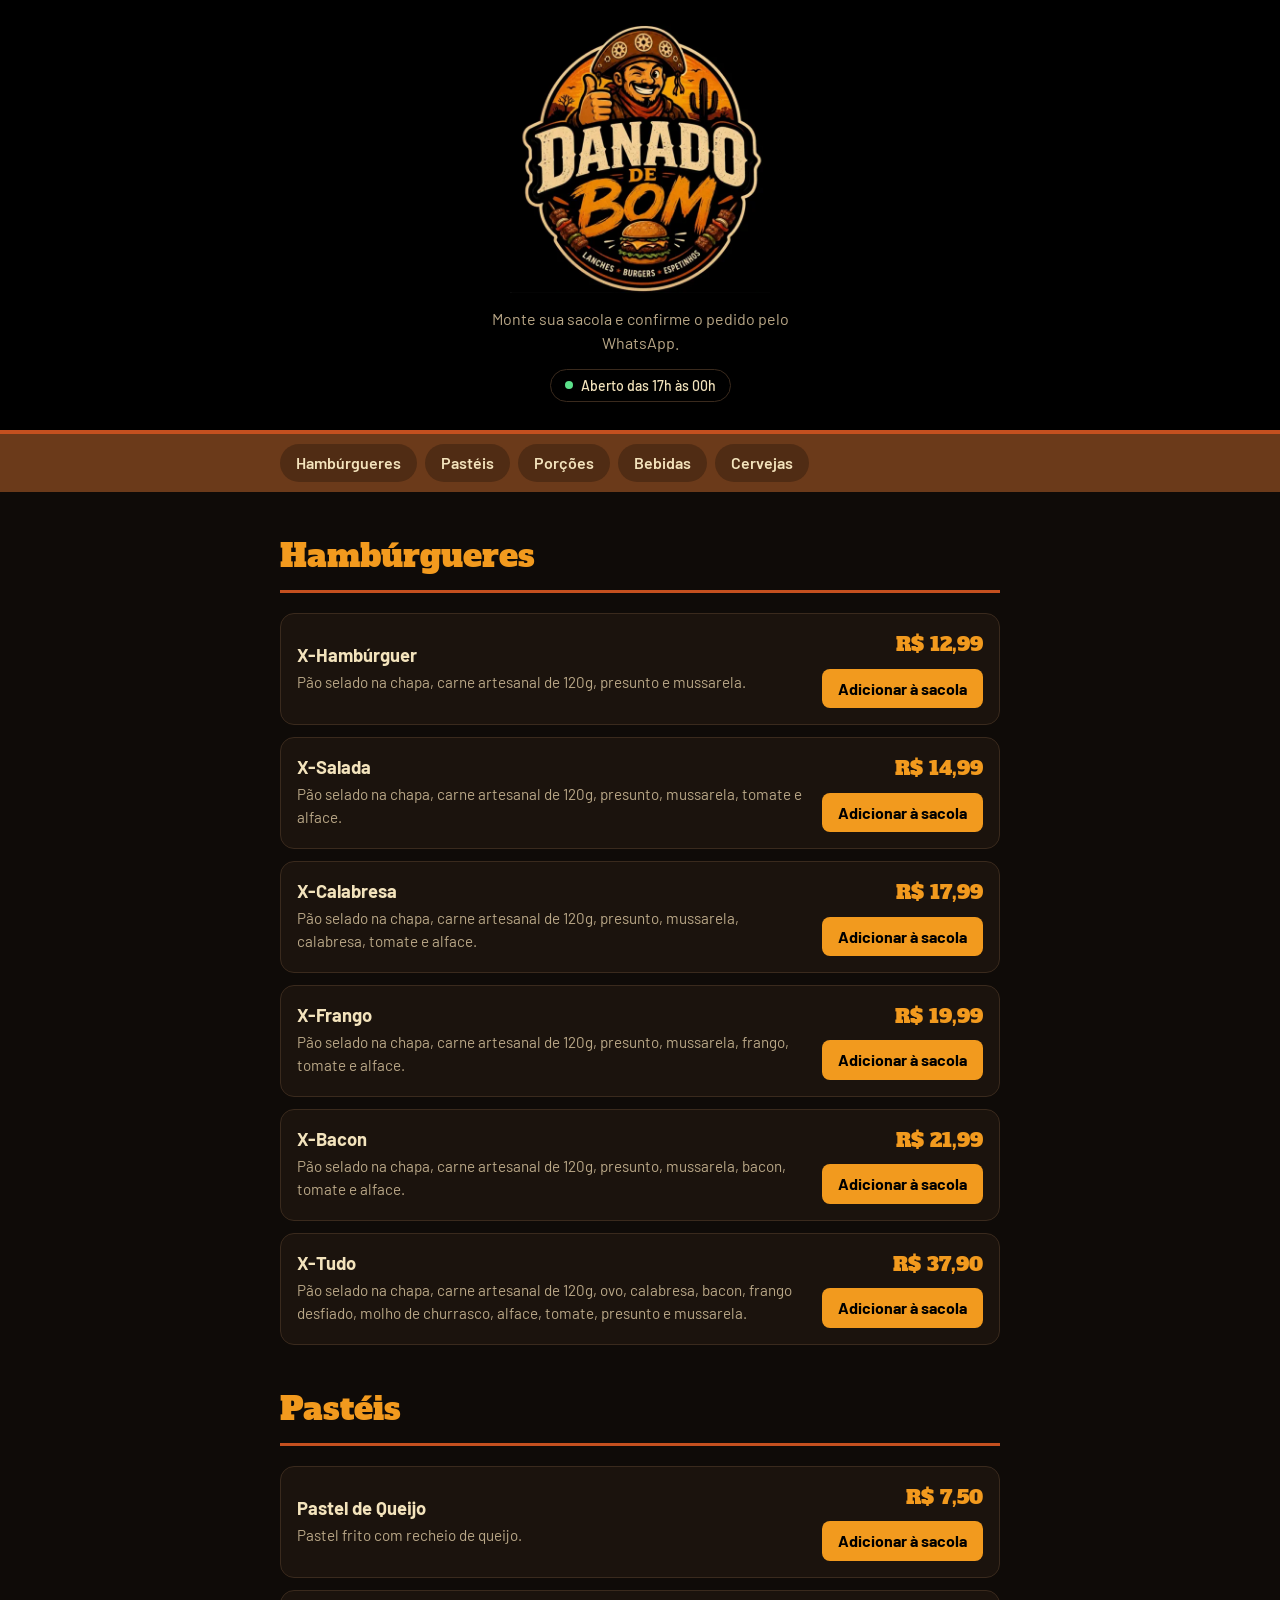
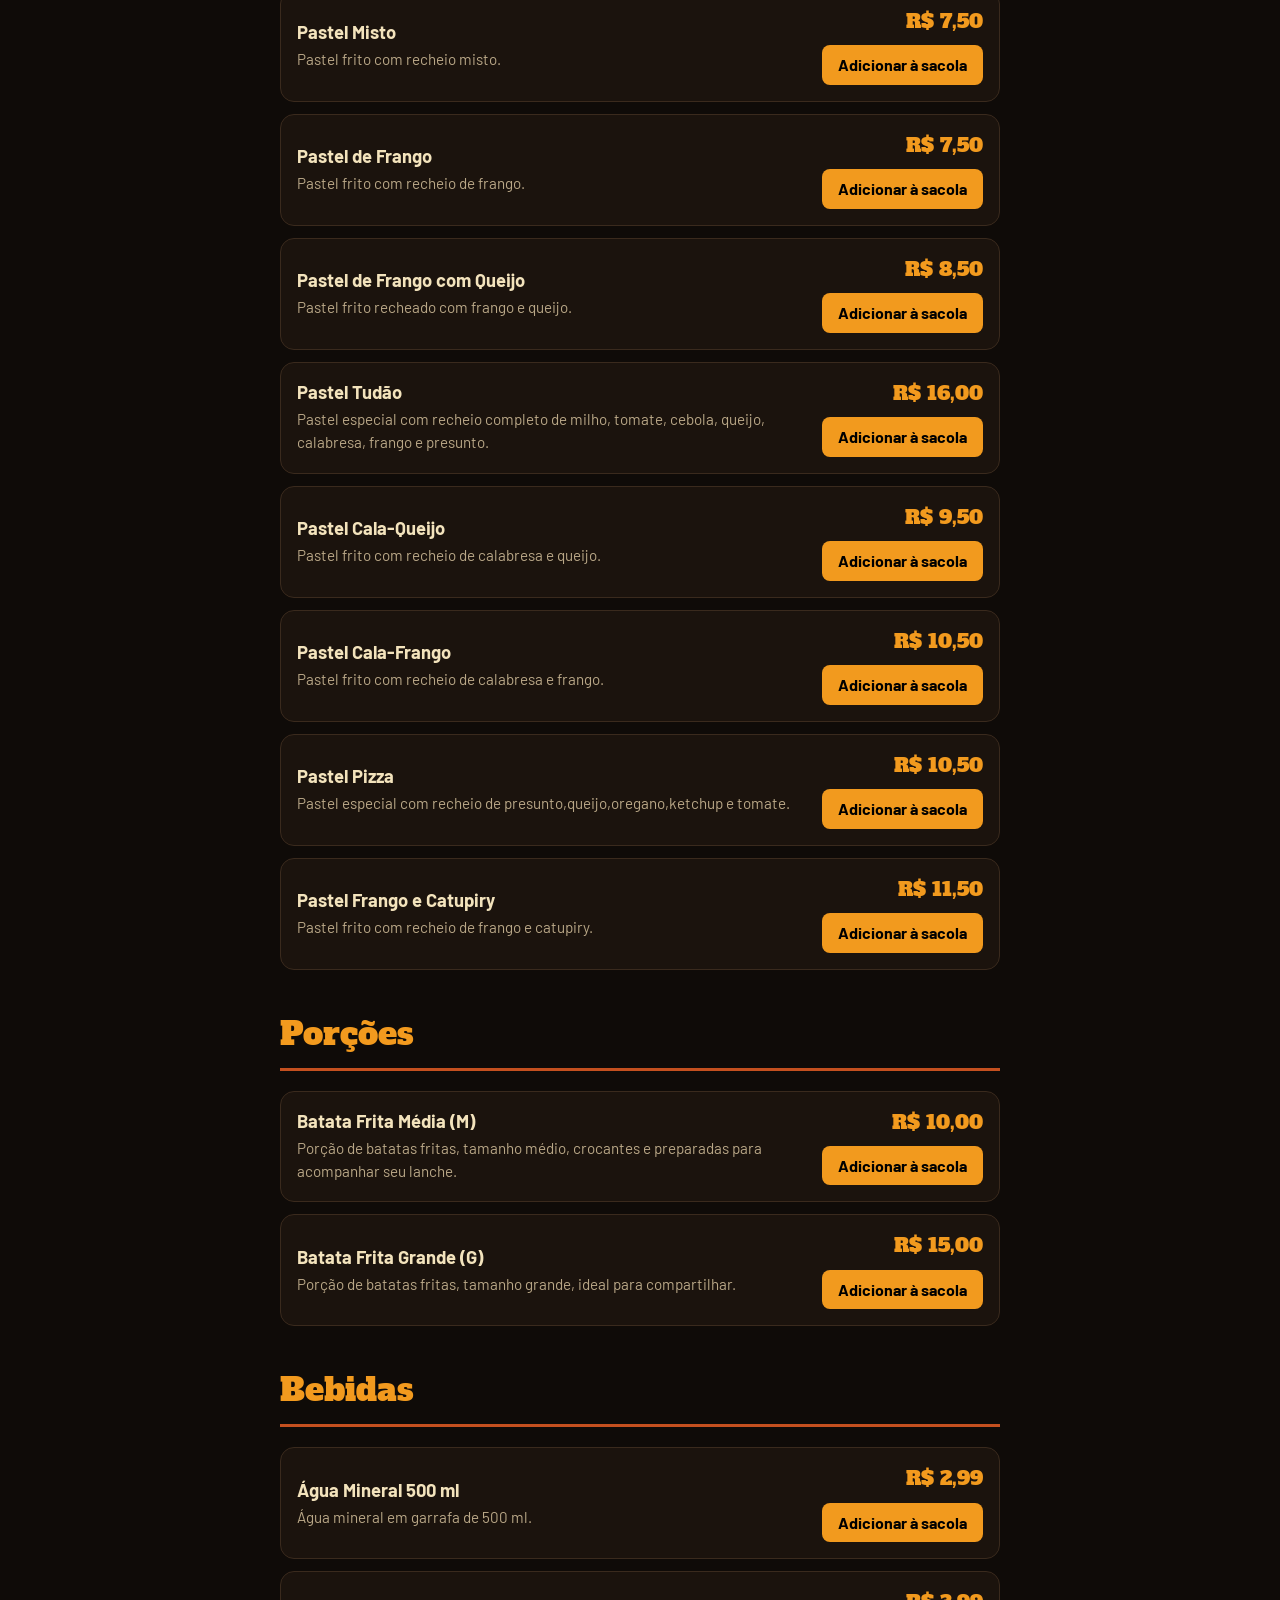
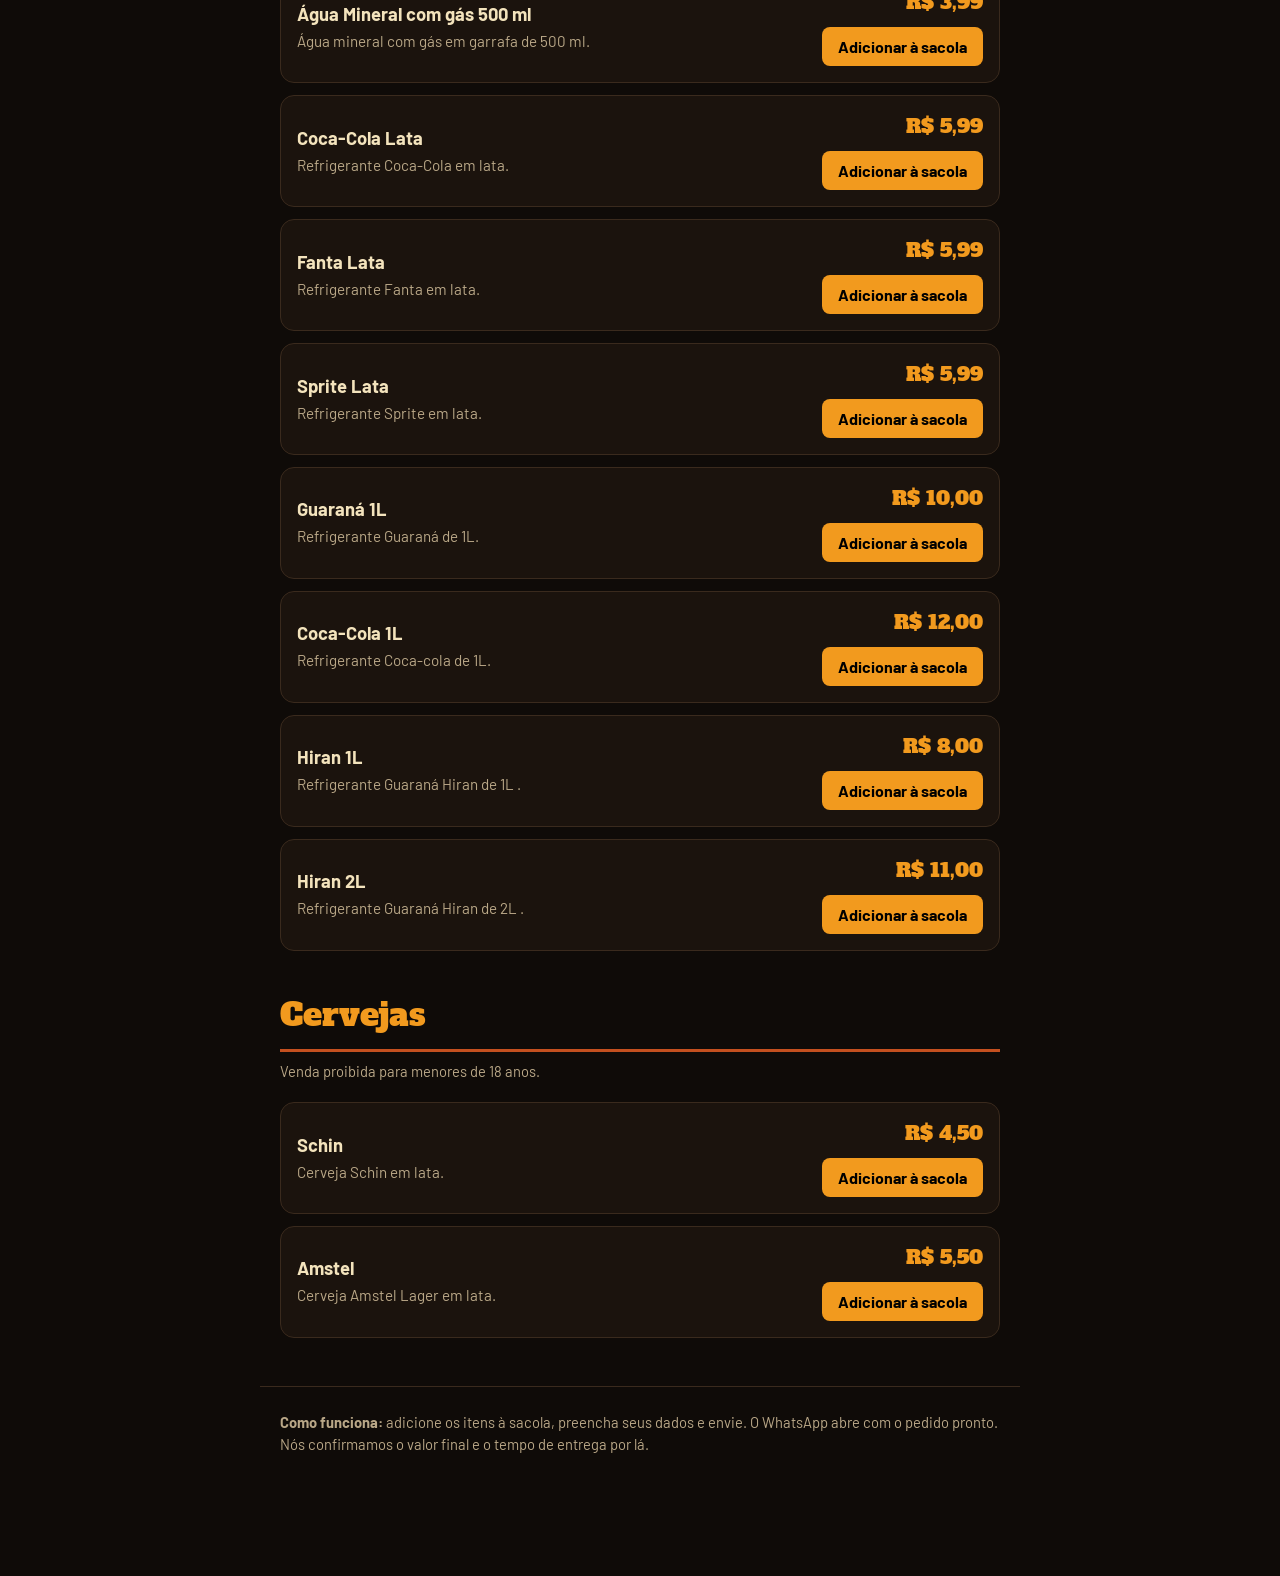
<file: index.html>
<!DOCTYPE html>
<html lang="pt-BR">
<head>
<meta charset="utf-8">
<meta name="viewport" content="width=device-width, initial-scale=1, viewport-fit=cover">
<meta name="theme-color" content="#000000">
<title>Danado de Bom | Cardápio digital</title>
<meta name="description" content="Cardápio digital do Danado de Bom: lanches, burgers e espetinhos. Monte sua sacola e peça pelo WhatsApp.">
<meta property="og:title" content="Danado de Bom | Cardápio digital">
<meta property="og:description" content="Lanches, burgers e espetinhos. Peça pelo WhatsApp.">
<meta property="og:type" content="website">
<link rel="icon" type="image/png" href="assets/img/favicon.png">
<link rel="preconnect" href="https://fonts.googleapis.com">
<link rel="preconnect" href="https://fonts.gstatic.com" crossorigin>
<link href="https://fonts.googleapis.com/css2?family=Alfa+Slab+One&family=Barlow:wght@400;500;600;700&display=swap" rel="stylesheet">
<link rel="stylesheet" href="css/tokens.css">
<link rel="stylesheet" href="css/base.css">
<link rel="stylesheet" href="css/layout.css">
<link rel="stylesheet" href="css/sacola.css">
</head>
<body>

<header class="topo">
  <img src="assets/img/logo.webp" alt="Danado de Bom: lanches, burgers e espetinhos" width="542" height="560">
  <p>Monte sua sacola e confirme o pedido pelo WhatsApp.</p>
  <span class="status">Aberto das 17h às 00h</span>
</header>

<nav class="nav" aria-label="Categorias">
  <ul id="menu-categorias"></ul>
</nav>

<!-- Preenchido por js/main.js a partir de js/cardapio.js -->
<main id="cardapio"></main>

<footer>
  <p><strong>Como funciona:</strong> adicione os itens à sacola, preencha seus dados e envie. O WhatsApp abre com o pedido pronto. Nós confirmamos o valor final e o tempo de entrega por lá.</p>
</footer>

<!-- Barra fixa -->
<div class="barra" id="barra" hidden>
  <button type="button" id="abrir">
    <span><span class="qtd" id="qtd">0</span>Ver sacola</span>
    <span id="barraTotal">R$ 0,00</span>
  </button>
</div>

<!-- Sacola -->
<dialog id="sacola" aria-labelledby="sacTitulo">
  <div class="sac-in">
    <div class="sac-topo">
      <h2 id="sacTitulo">Sua sacola</h2>
      <button class="fechar" type="button" id="fechar" aria-label="Fechar sacola">×</button>
    </div>

    <p class="vazia" id="vazia">Sua sacola está vazia. Escolha um item no cardápio.</p>

    <div id="conteudo" hidden>
      <ul class="linhas" id="linhas"></ul>
      <div class="resumo">
        <div><span>Itens</span><span id="subtotal">R$ 0,00</span></div>
        <div id="linha-taxa" hidden><span>Taxa de entrega</span><span id="taxa">R$ 0,00</span></div>
        <div class="total"><span>Total</span><strong id="total">R$ 0,00</strong></div>
      </div>
      <button class="limpar" type="button" id="limpar">Esvaziar sacola</button>

      <form id="form" autocomplete="on">
        <div class="linha2">
          <div><label for="nome">Nome</label><input type="text" id="nome" name="nome" autocomplete="given-name" required></div>
          <div><label for="sobrenome">Sobrenome</label><input type="text" id="sobrenome" name="sobrenome" autocomplete="family-name" required></div>
        </div>

        <fieldset>
          <legend>Como você quer receber?</legend>
          <div class="opcoes">
            <label><input type="radio" name="tipo" value="Retirada" checked><span>Retirada</span></label>
            <label><input type="radio" name="tipo" value="Entrega"><span>Entrega</span></label>
          </div>
        </fieldset>

        <div id="endereco" hidden>
          <div><label for="rua">Rua e número</label><input type="text" id="rua" name="rua" autocomplete="street-address"></div>
          <div><label for="bairro">Bairro</label><input type="text" id="bairro" name="bairro"></div>
          <div><label for="ref">Ponto de referência (opcional)</label><input type="text" id="ref" name="ref"></div>
        </div>

        <fieldset>
          <legend>Forma de pagamento</legend>
          <div class="opcoes tres">
            <label><input type="radio" name="pagamento" value="Pix" required><span>Pix</span></label>
            <label><input type="radio" name="pagamento" value="Cartão"><span>Cartão</span></label>
            <label><input type="radio" name="pagamento" value="Dinheiro"><span>Dinheiro</span></label>
          </div>
        </fieldset>

        <div id="bloco-troco" hidden>
          <fieldset>
            <legend>Precisa de troco?</legend>
            <div class="opcoes">
              <label><input type="radio" name="precisaTroco" value="Não" checked><span>Não</span></label>
              <label><input type="radio" name="precisaTroco" value="Sim"><span>Sim</span></label>
            </div>
          </fieldset>
          <div id="valor-troco" hidden>
            <label for="troco">Troco para quanto?</label>
            <input type="text" id="troco" name="troco" inputmode="decimal" placeholder="Ex.: 50 ou 50,00">
          </div>
        </div>

        <div><label for="obs">Observações (opcional)</label><textarea id="obs" name="obs" placeholder="Ex.: sem cebola, troco para R$ 50"></textarea></div>

        <button class="enviar" type="submit">
          <svg viewBox="0 0 24 24" aria-hidden="true"><path d="M12 2a10 10 0 0 0-8.6 15.1L2 22l5-1.3A10 10 0 1 0 12 2Zm5.800 14.300c-.2.700-1.400 1.300-2 1.400-.5.100-1.200.100-1.900-.1-.4-.1-1-.3-1.700-.6-3-1.300-4.900-4.300-5-4.500-.1-.2-1.200-1.600-1.200-3s.8-2.100 1-2.400c.3-.3.600-.3.800-.3h.6c.2 0 .4 0 .6.500.2.600.8 2 .9 2.100.1.100.1.300 0 .5l-.3.500-.4.400c-.1.100-.3.300-.1.600.2.300.7 1.200 1.500 1.900 1 .9 1.900 1.200 2.200 1.300.3.100.4.100.6-.1l.8-1c.2-.3.400-.2.600-.1l1.900.9c.3.100.5.200.5.300.1.200.1.800-.1 1.500Z"/></svg>
          Enviar pedido pelo WhatsApp
        </button>
        <p class="aviso">O valor final e o tempo de entrega são confirmados pela loja no WhatsApp.</p>
      </form>
    </div>
  </div>
</dialog>

<!-- Adicionais -->
<dialog id="personalizar" aria-labelledby="adic-nome">
  <div class="sac-in">
    <div class="sac-topo">
      <h2 id="adic-nome"></h2>
      <button class="fechar" type="button" id="adic-fechar" aria-label="Fechar">×</button>
    </div>
    <p class="adic-sub">Quer adicionar algo? (opcional)</p>
    <ul class="adic-lista" id="adic-lista"></ul>
    <div class="adic-acoes">
      <button class="adic-ok" type="button" id="adic-confirmar">Escolha um adicional</button>
      <button class="adic-sem" type="button" id="adic-sem">Sem adicionais</button>
    </div>
  </div>
</dialog>

<script src="js/config.js" defer></script>
<script src="js/util.js" defer></script>
<script src="js/cardapio.js" defer></script>
<script src="js/sacola.js" defer></script>
<script src="js/pedido.js" defer></script>
<script src="js/main.js" defer></script>
</body>
</html>
</file>
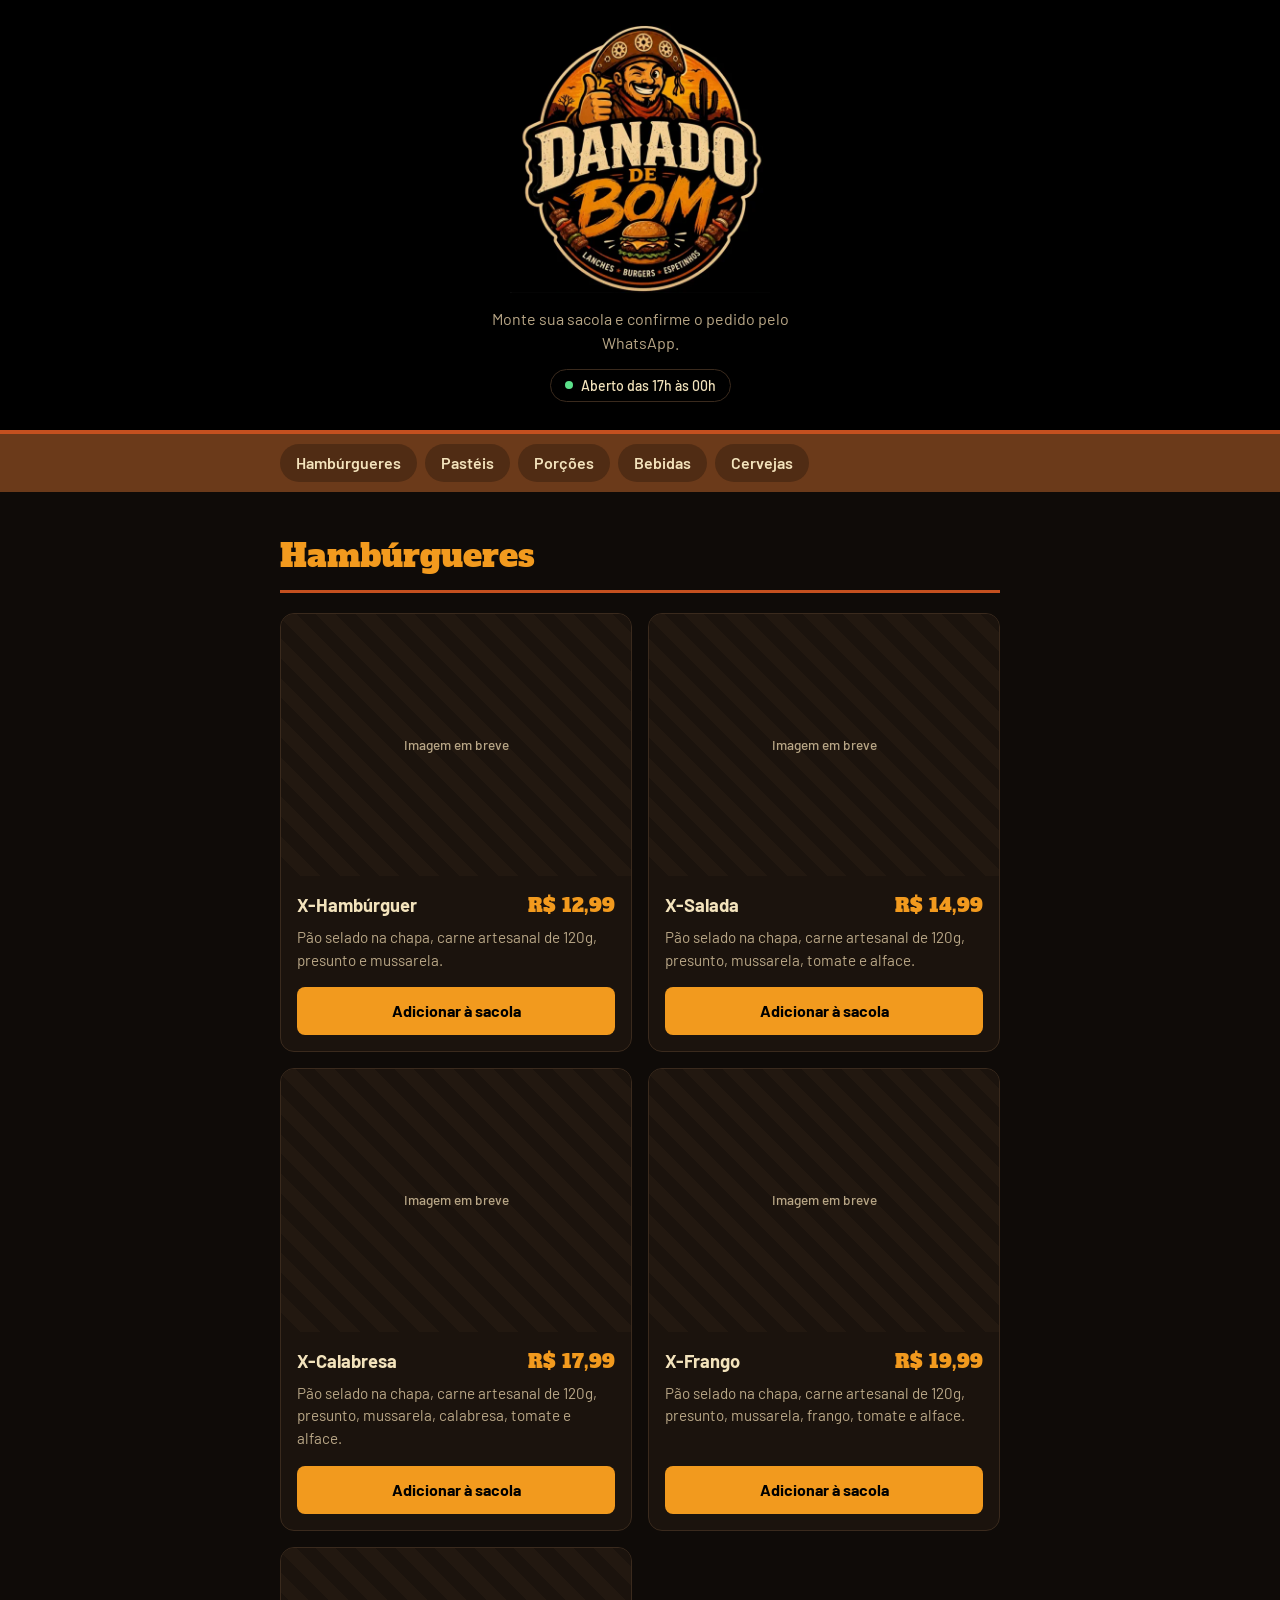
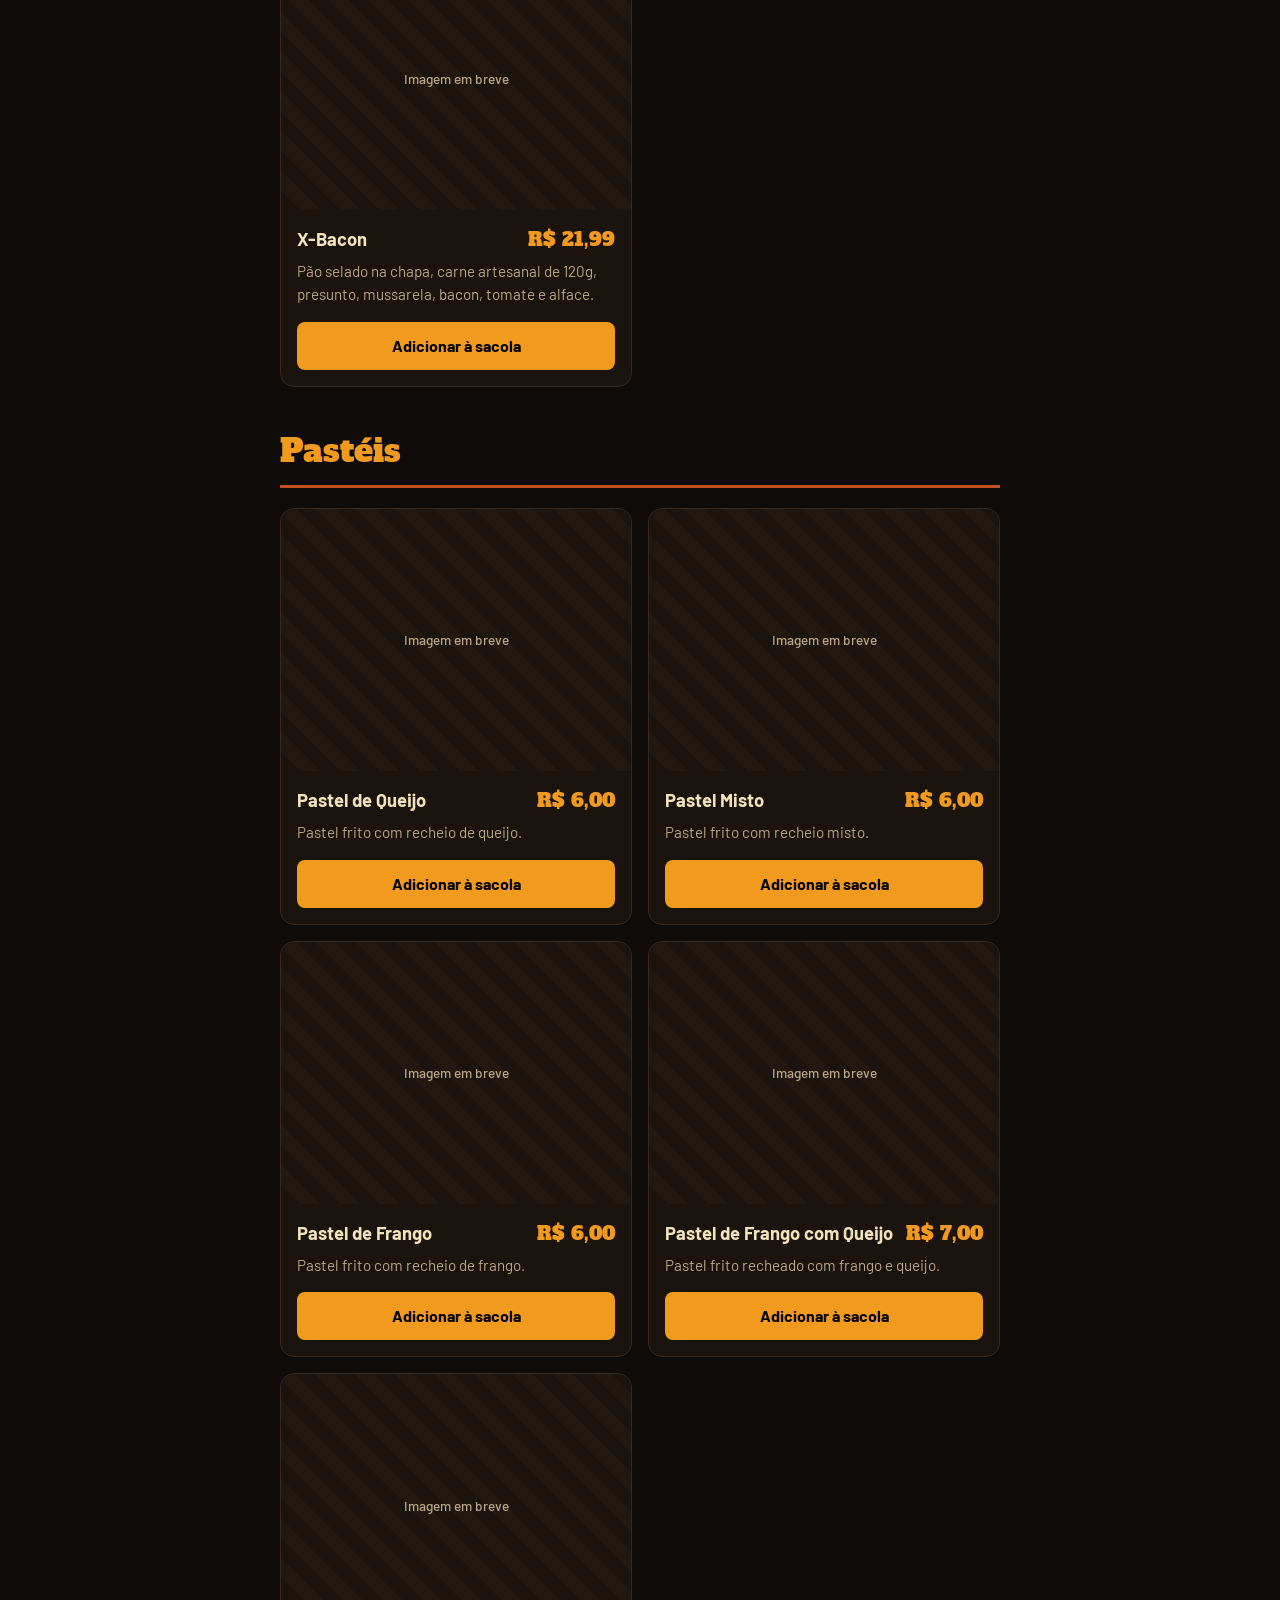
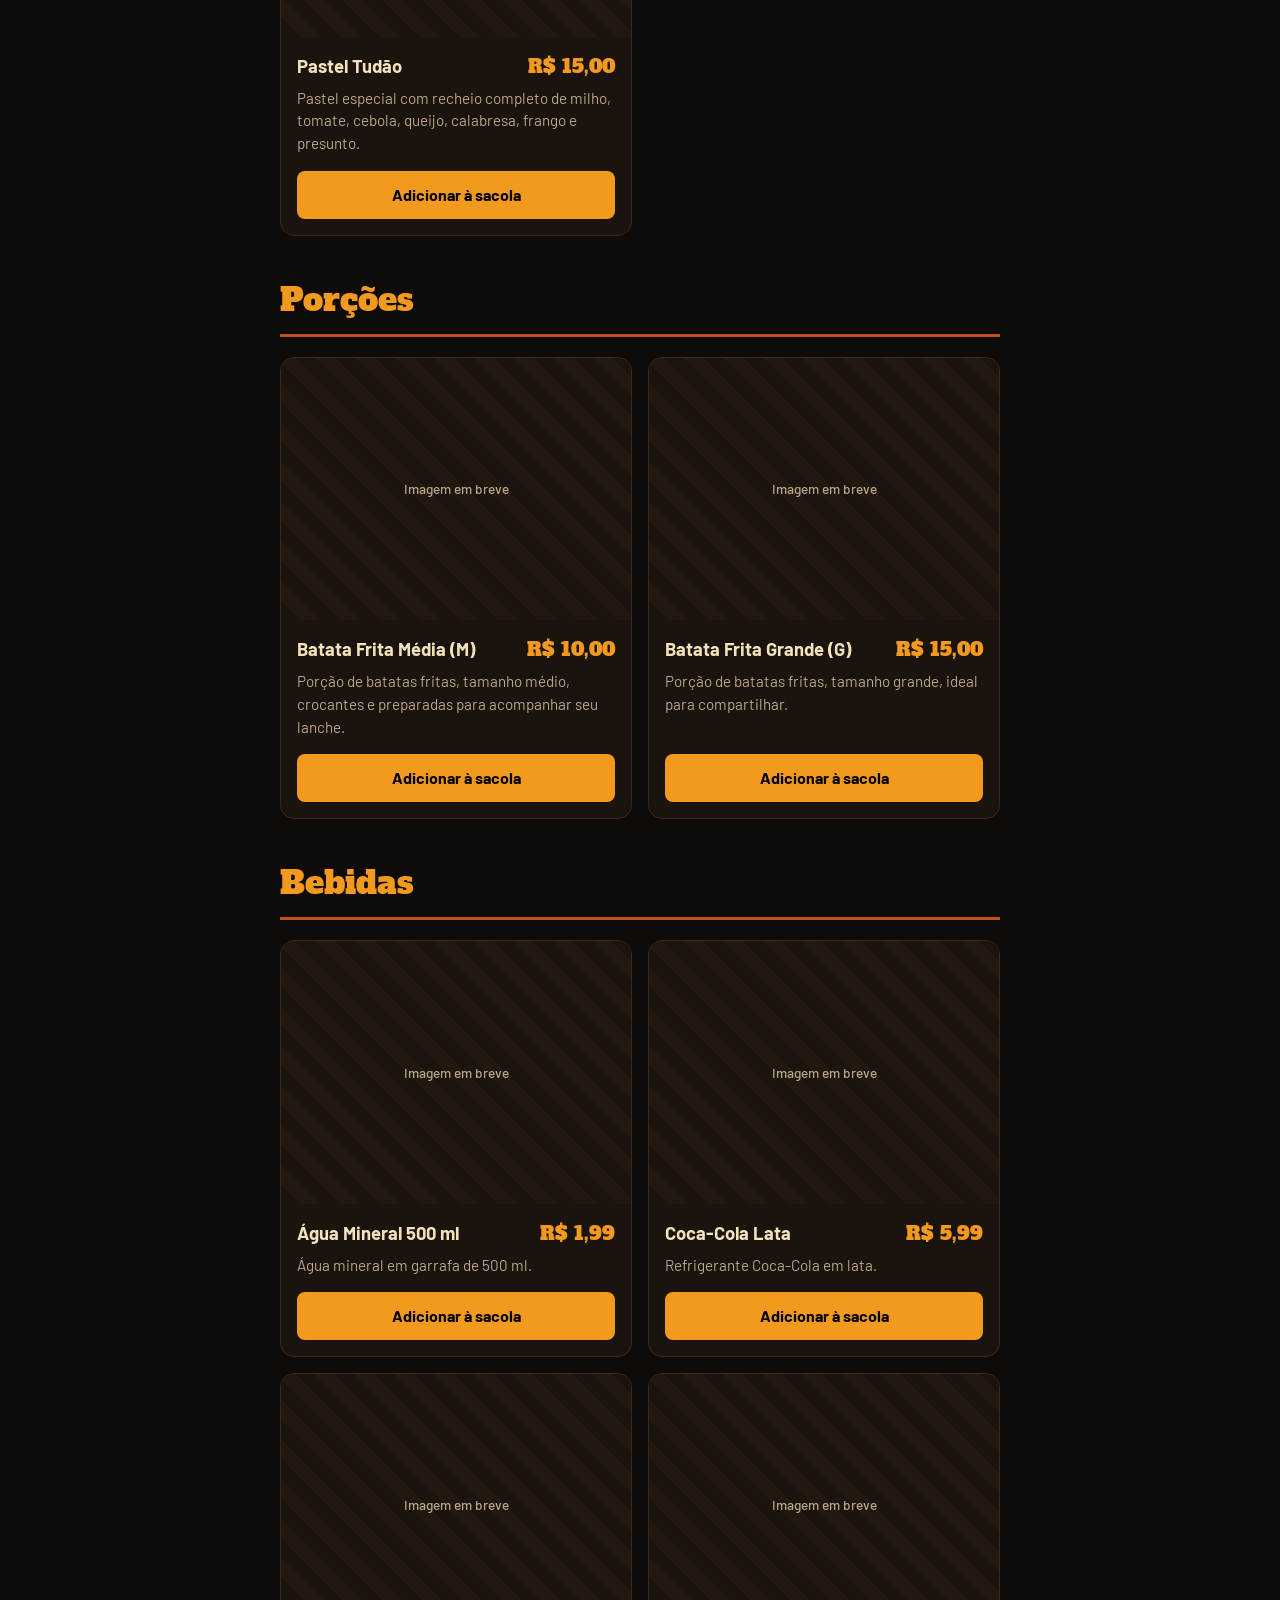
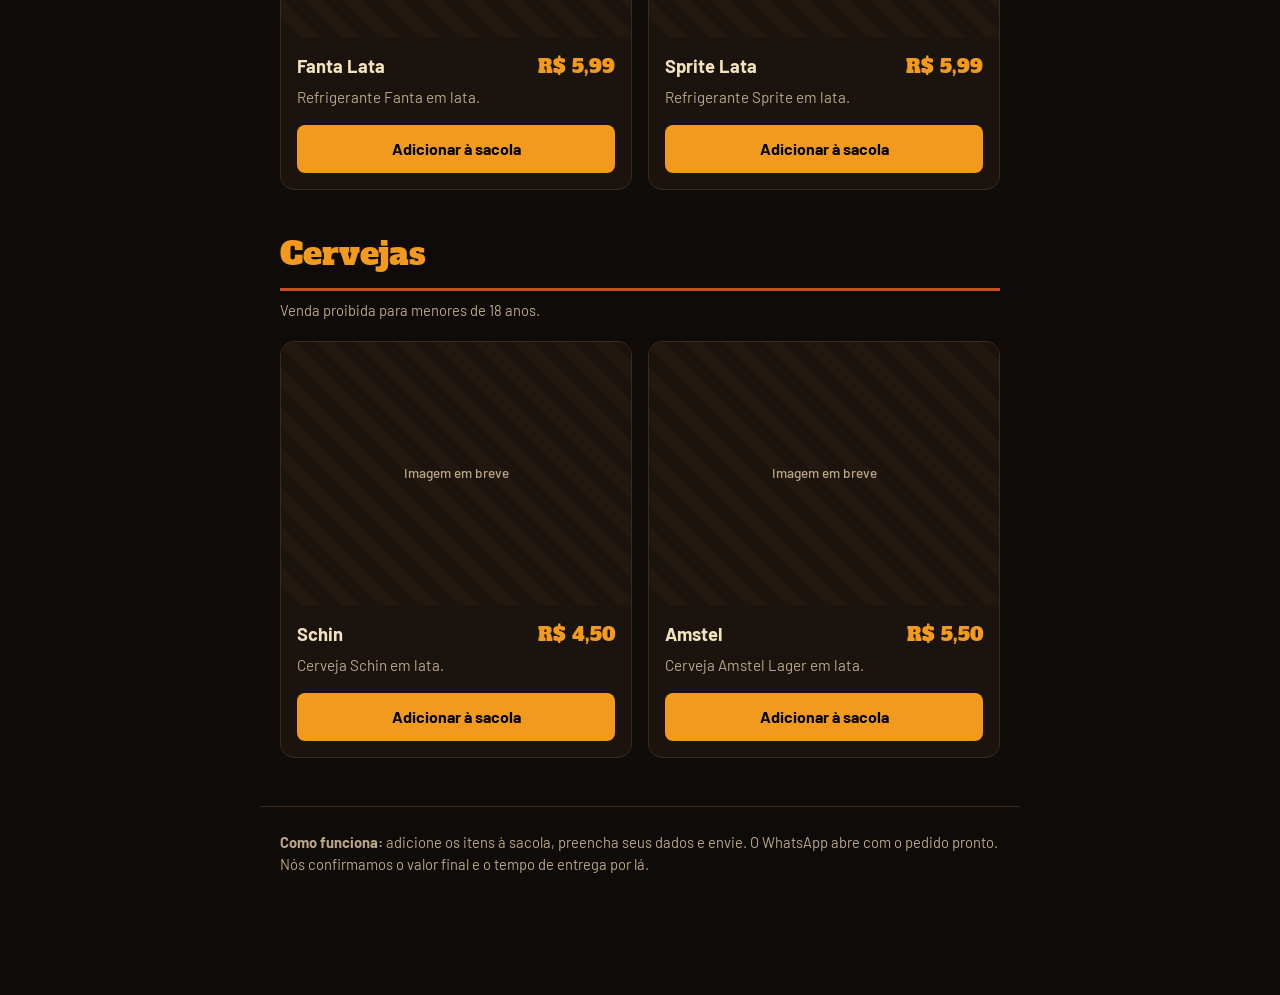
<file: danado-de-bom/index.html>
<!DOCTYPE html>
<html lang="pt-BR">
<head>
<meta charset="utf-8">
<meta name="viewport" content="width=device-width, initial-scale=1, viewport-fit=cover">
<meta name="theme-color" content="#000000">
<title>Danado de Bom | Cardápio digital</title>
<meta name="description" content="Cardápio digital do Danado de Bom: lanches, burgers e espetinhos. Monte sua sacola e peça pelo WhatsApp.">
<meta property="og:title" content="Danado de Bom | Cardápio digital">
<meta property="og:description" content="Lanches, burgers e espetinhos. Peça pelo WhatsApp.">
<meta property="og:type" content="website">
<link rel="icon" type="image/png" href="assets/img/favicon.png">
<link rel="preconnect" href="https://fonts.googleapis.com">
<link rel="preconnect" href="https://fonts.gstatic.com" crossorigin>
<link href="https://fonts.googleapis.com/css2?family=Alfa+Slab+One&family=Barlow:wght@400;500;600;700&display=swap" rel="stylesheet">
<link rel="stylesheet" href="css/tokens.css">
<link rel="stylesheet" href="css/base.css">
<link rel="stylesheet" href="css/layout.css">
<link rel="stylesheet" href="css/sacola.css">
</head>
<body>



<header class="topo">
  <img src="assets/img/logo.webp" alt="Danado de Bom: lanches, burgers e espetinhos" width="542" height="560">
  <p>Monte sua sacola e confirme o pedido pelo WhatsApp.</p>
  <span class="status">Aberto das 17h às 00h</span>
</header>

<nav class="nav" aria-label="Categorias">
  <ul id="menu-categorias"></ul>
</nav>

<!-- Preenchido por js/main.js a partir de js/cardapio.js -->
<main id="cardapio"></main>

<footer>
  <p><strong>Como funciona:</strong> adicione os itens à sacola, preencha seus dados e envie. O WhatsApp abre com o pedido pronto. Nós confirmamos o valor final e o tempo de entrega por lá.</p>
</footer>

<!-- Barra fixa -->
<div class="barra" id="barra" hidden>
  <button type="button" id="abrir">
    <span><span class="qtd" id="qtd">0</span>Ver sacola</span>
    <span id="barraTotal">R$ 0,00</span>
  </button>
</div>

<!-- Sacola -->
<dialog id="sacola" aria-labelledby="sacTitulo">
  <div class="sac-in">
    <div class="sac-topo">
      <h2 id="sacTitulo">Sua sacola</h2>
      <button class="fechar" type="button" id="fechar" aria-label="Fechar sacola">×</button>
    </div>

    <p class="vazia" id="vazia">Sua sacola está vazia. Escolha um item no cardápio.</p>

    <div id="conteudo" hidden>
      <ul class="linhas" id="linhas"></ul>
      <div class="resumo">
        <div><span>Itens</span><span id="subtotal">R$ 0,00</span></div>
        <div id="linha-taxa" hidden><span>Taxa de entrega</span><span id="taxa">R$ 0,00</span></div>
        <div class="total"><span>Total</span><strong id="total">R$ 0,00</strong></div>
      </div>
      <button class="limpar" type="button" id="limpar">Esvaziar sacola</button>

      <form id="form" autocomplete="on">
        <div class="linha2">
          <div><label for="nome">Nome</label><input type="text" id="nome" name="nome" autocomplete="given-name" required></div>
          <div><label for="sobrenome">Sobrenome</label><input type="text" id="sobrenome" name="sobrenome" autocomplete="family-name" required></div>
        </div>

        <fieldset>
          <legend>Como você quer receber?</legend>
          <div class="opcoes">
            <label><input type="radio" name="tipo" value="Retirada" checked><span>Retirada</span></label>
            <label><input type="radio" name="tipo" value="Entrega"><span>Entrega</span></label>
          </div>
        </fieldset>

        <div id="endereco" hidden>
          <div><label for="rua">Rua e número</label><input type="text" id="rua" name="rua" autocomplete="street-address"></div>
          <div><label for="bairro">Bairro</label><input type="text" id="bairro" name="bairro"></div>
          <div><label for="ref">Ponto de referência (opcional)</label><input type="text" id="ref" name="ref"></div>
        </div>

        <fieldset>
          <legend>Forma de pagamento</legend>
          <div class="opcoes tres">
            <label><input type="radio" name="pagamento" value="Pix" required><span>Pix</span></label>
            <label><input type="radio" name="pagamento" value="Cartão"><span>Cartão</span></label>
            <label><input type="radio" name="pagamento" value="Dinheiro"><span>Dinheiro</span></label>
          </div>
        </fieldset>

        <div id="bloco-troco" hidden>
          <fieldset>
            <legend>Precisa de troco?</legend>
            <div class="opcoes">
              <label><input type="radio" name="precisaTroco" value="Não" checked><span>Não</span></label>
              <label><input type="radio" name="precisaTroco" value="Sim"><span>Sim</span></label>
            </div>
          </fieldset>
          <div id="valor-troco" hidden>
            <label for="troco">Troco para quanto?</label>
            <input type="text" id="troco" name="troco" inputmode="decimal" placeholder="Ex.: 50 ou 50,00">
          </div>
        </div>

        <div><label for="obs">Observações (opcional)</label><textarea id="obs" name="obs" placeholder="Ex.: sem cebola, troco para R$ 50"></textarea></div>

        <button class="enviar" type="submit">
          <svg viewBox="0 0 24 24" aria-hidden="true"><path d="M12 2a10 10 0 0 0-8.6 15.1L2 22l5-1.3A10 10 0 1 0 12 2Zm5.800 14.300c-.2.700-1.400 1.300-2 1.400-.5.100-1.200.100-1.900-.1-.4-.1-1-.3-1.700-.6-3-1.300-4.900-4.300-5-4.500-.1-.2-1.200-1.600-1.200-3s.8-2.100 1-2.400c.3-.3.600-.3.800-.3h.6c.2 0 .4 0 .6.500.2.600.8 2 .9 2.100.1.100.1.300 0 .5l-.3.500-.4.400c-.1.100-.3.300-.1.600.2.300.7 1.200 1.500 1.900 1 .9 1.900 1.200 2.200 1.300.3.100.4.100.6-.1l.8-1c.2-.3.400-.2.600-.1l1.900.9c.3.100.5.200.5.300.1.200.1.800-.1 1.500Z"/></svg>
          Enviar pedido pelo WhatsApp
        </button>
        <p class="aviso">O valor final e o tempo de entrega são confirmados pela loja no WhatsApp.</p>
      </form>
    </div>
  </div>
</dialog>

<script src="js/config.js" defer></script>
<script src="js/util.js" defer></script>
<script src="js/cardapio.js" defer></script>
<script src="js/sacola.js" defer></script>
<script src="js/pedido.js" defer></script>
<script src="js/main.js" defer></script>
</body>
</html>
</file>
<file: css/tokens.css>
/* Paleta e fontes, tiradas da logo. Mude as cores só aqui. */
:root{
  --preto:#000;          /* fundo da logo */
  --fundo:#0F0B08;
  --card:#1B130D;
  --linha:#3A2A1D;
  --creme:#F3E3BC;       /* letras DANADO */
  --laranja:#F29A1E;     /* letras BOM */
  --ferrugem:#C4501F;    /* lenço */
  --marrom:#6B3A1A;      /* chapéu */
  --suave:#B9A787;
  --wpp:#25D366;
  --display:"Alfa Slab One","Rockwell","Georgia",serif;
  --corpo:"Barlow",system-ui,-apple-system,"Segoe UI",sans-serif;
}
</file>
<file: css/base.css>
/* Reset e regras gerais */
*{box-sizing:border-box;margin:0;padding:0}
html{scroll-behavior:smooth;scroll-padding-top:70px}
body{font-family:var(--corpo);background:var(--fundo);color:var(--creme);line-height:1.5;padding-bottom:96px}
body:has(dialog[open]){overflow:hidden}
button,input,textarea{font:inherit;color:inherit}
button{cursor:pointer}
a{color:inherit;text-decoration:none}
:focus-visible{outline:3px solid var(--laranja);outline-offset:3px}
[hidden]{display:none!important}

@media (prefers-reduced-motion:reduce){html{scroll-behavior:auto}}
</file>
<file: css/layout.css>
/* Estrutura da página: topo, categorias, itens do cardápio e rodapé */
/* ===== Topo ===== */
.topo{background:var(--preto);text-align:center;padding:24px 20px 28px;border-bottom:4px solid var(--ferrugem)}
.topo img{display:block;width:min(260px,68vw);height:auto;margin:0 auto}
.topo p{margin:14px auto 0;max-width:36ch;color:var(--suave)}
.status{display:inline-flex;align-items:center;gap:8px;margin-top:14px;border:1px solid var(--linha);padding:5px 14px;border-radius:99px;font-size:.88rem;font-weight:500}
.status::before{content:"";width:8px;height:8px;border-radius:50%;background:#5BE08A}

/* ===== Categorias ===== */
.nav{position:sticky;top:0;z-index:20;background:var(--marrom);overflow-x:auto;scrollbar-width:none}
.nav::-webkit-scrollbar{display:none}
.nav ul{display:flex;gap:8px;list-style:none;padding:10px 20px;max-width:760px;margin:0 auto}
.nav a{display:block;white-space:nowrap;font-weight:600;padding:7px 16px;border-radius:99px;background:rgba(0,0,0,.25)}
.nav a:hover{background:var(--laranja);color:var(--preto)}

/* ===== Itens ===== */
main{max-width:760px;margin:0 auto;padding:0 20px}
.categoria{padding-top:40px}
.categoria h2{font-family:var(--display);font-weight:400;font-size:2rem;color:var(--laranja);padding-bottom:10px;border-bottom:3px solid var(--ferrugem)}
.nota{color:var(--suave);font-size:.92rem;margin-top:8px}
.grade{display:grid;gap:12px;padding-top:20px}
.item{display:grid;grid-template-columns:1fr auto;align-items:center;gap:16px;background:var(--card);border:1px solid var(--linha);border-radius:14px;padding:16px}
.item h3{font-size:1.15rem;font-weight:700;line-height:1.25}
.item p{color:var(--suave);font-size:.95rem;margin-top:4px}
.item-lado{display:flex;flex-direction:column;align-items:flex-end;gap:10px}
.preco{font-family:var(--display);color:var(--laranja);font-size:1.2rem;white-space:nowrap}
.add{min-width:116px;background:var(--laranja);color:var(--preto);border:0;font-weight:700;line-height:1.2;padding:10px 16px;border-radius:8px}
.add:hover{background:var(--creme)}
.tag{display:inline-block;margin-left:6px;font-size:.72rem;font-weight:700;background:var(--ferrugem);color:var(--creme);padding:2px 8px;border-radius:4px;vertical-align:middle}
footer{max-width:760px;margin:48px auto 0;padding:24px 20px;border-top:1px solid var(--linha);color:var(--suave);font-size:.92rem}
</file>
<file: css/sacola.css>
/* Sacola: barra fixa, janela, lista de itens e formulário */
/* ===== Barra da sacola ===== */
.barra{position:fixed;left:0;right:0;bottom:0;z-index:30;padding:12px 20px calc(12px + env(safe-area-inset-bottom,0px));background:linear-gradient(to top,var(--fundo) 65%,rgba(15,11,8,0))}
.barra button{display:flex;width:100%;max-width:760px;margin:0 auto;align-items:center;justify-content:space-between;gap:12px;background:var(--laranja);color:var(--preto);border:0;border-radius:12px;padding:15px 18px;font-weight:700;box-shadow:0 8px 24px rgba(0,0,0,.5)}
.barra .qtd{background:var(--preto);color:var(--laranja);min-width:28px;height:28px;border-radius:99px;display:inline-grid;place-items:center;font-size:.9rem;margin-right:10px}

/* ===== Sacola (janela) ===== */
dialog{width:min(560px,100%);max-height:92dvh;margin:auto;padding:0;border:1px solid var(--linha);border-radius:16px;background:var(--card);color:var(--creme);overflow:auto}
dialog::backdrop{background:rgba(0,0,0,.75)}
.sac-in{padding:20px}
.sac-topo{display:flex;justify-content:space-between;align-items:center;margin-bottom:12px}
.sac-topo h2{font-family:var(--display);font-weight:400;color:var(--laranja);font-size:1.6rem}
.fechar{background:none;border:1px solid var(--linha);width:38px;height:38px;border-radius:50%;font-size:1.2rem;line-height:1}
.vazia{color:var(--suave);padding:24px 0}
.linhas{list-style:none}
.linhas li{display:grid;grid-template-columns:1fr auto;gap:2px 12px;padding:12px 0;border-bottom:1px solid var(--linha);align-items:center}
.linhas .n{font-weight:600}
.linhas .sub{color:var(--suave);font-size:.9rem}
.qt{display:flex;align-items:center;gap:4px;grid-row:1 / span 2;grid-column:2}
.qt button{width:34px;height:34px;border-radius:8px;border:1px solid var(--linha);background:var(--fundo);font-size:1.1rem;line-height:1}
.qt button:hover{border-color:var(--laranja);color:var(--laranja)}
.qt span{min-width:26px;text-align:center;font-weight:700}
.resumo{padding-top:4px}
.resumo > div:not(.total){display:flex;justify-content:space-between;color:var(--suave);padding:3px 0}
.total{display:flex;justify-content:space-between;align-items:baseline;padding:14px 0;font-weight:600}
.total strong{font-family:var(--display);font-weight:400;font-size:1.4rem;color:var(--laranja)}
.limpar{background:none;border:0;color:var(--suave);text-decoration:underline;font-size:.88rem;padding:0 0 12px}

/* ===== Formulário ===== */
form{display:grid;gap:14px;border-top:2px solid var(--ferrugem);padding-top:16px}
.linha2{display:grid;grid-template-columns:1fr 1fr;gap:12px}
label,legend{display:block;font-weight:600;font-size:.92rem;margin-bottom:5px}
input[type=text],textarea{width:100%;background:var(--fundo);border:1px solid var(--linha);border-radius:8px;padding:11px 12px;font-size:1rem}
input[type=text]:focus,textarea:focus{border-color:var(--laranja);outline:none}
textarea{resize:vertical;min-height:64px}
fieldset{border:0}
.opcoes{display:grid;grid-template-columns:1fr 1fr;gap:10px}
.opcoes label{margin:0;position:relative}
.opcoes input{position:absolute;opacity:0;inset:0;cursor:pointer}
.opcoes span{display:block;text-align:center;padding:12px;border:1px solid var(--linha);border-radius:8px;background:var(--fundo);font-weight:600}
.opcoes input:checked + span{background:var(--laranja);color:var(--preto);border-color:var(--laranja)}
.opcoes input:focus-visible + span{outline:3px solid var(--creme);outline-offset:2px}
#endereco,#bloco-troco{display:grid;gap:14px}
.opcoes.tres{grid-template-columns:repeat(3,1fr)}
.enviar{display:flex;align-items:center;justify-content:center;gap:10px;background:var(--wpp);color:#06240f;border:0;border-radius:12px;padding:16px;font-weight:700;font-size:1.02rem}
.enviar:hover{background:#4be584}
.enviar svg{width:22px;height:22px;fill:currentColor}
.aviso{color:var(--suave);font-size:.85rem;text-align:center}

@media (max-width:600px){
  dialog{margin-bottom:0;border-radius:18px 18px 0 0;max-height:94dvh}
}

/* Adicionais */
.adic-sub{color:var(--suave);font-size:.92rem}
.adic-lista{list-style:none;display:grid;gap:8px;margin:12px 0 16px}
.adic-linha{display:flex;align-items:center;justify-content:space-between;gap:12px;padding:10px 12px;border:1px solid var(--linha);border-radius:10px;background:var(--fundo)}
.adic-linha.ativo{border-color:var(--laranja)}
.adic-info{display:flex;flex-direction:column}
.adic-nome{font-weight:600}
.adic-preco{color:var(--laranja);font-weight:700;white-space:nowrap}
.adic-ok{width:100%;background:var(--laranja);color:var(--preto);border:0;border-radius:12px;padding:15px;font-weight:700}
.adic-ok:hover:not(:disabled){background:var(--creme)}
.adic-ok:disabled{background:var(--linha);color:var(--suave);cursor:not-allowed}
.adic-acoes{display:grid;gap:10px}
.adic-sem{width:100%;background:transparent;color:var(--creme);border:1px solid var(--laranja);border-radius:12px;padding:14px;font-weight:700}
.adic-sem:hover{background:rgba(242,154,30,.14)}
</file>
<file: danado-de-bom/css/tokens.css>
/* Paleta e fontes, tiradas da logo. Mude as cores só aqui. */
:root{
  --preto:#000;          /* fundo da logo */
  --fundo:#0F0B08;
  --card:#1B130D;
  --linha:#3A2A1D;
  --creme:#F3E3BC;       /* letras DANADO */
  --laranja:#F29A1E;     /* letras BOM */
  --ferrugem:#C4501F;    /* lenço */
  --marrom:#6B3A1A;      /* chapéu */
  --suave:#B9A787;
  --wpp:#25D366;
  --display:"Alfa Slab One","Rockwell","Georgia",serif;
  --corpo:"Barlow",system-ui,-apple-system,"Segoe UI",sans-serif;
}
</file>
<file: danado-de-bom/css/base.css>
/* Reset e regras gerais */
*{box-sizing:border-box;margin:0;padding:0}
html{scroll-behavior:smooth;scroll-padding-top:70px}
body{font-family:var(--corpo);background:var(--fundo);color:var(--creme);line-height:1.5;padding-bottom:96px}
body:has(dialog[open]){overflow:hidden}
button,input,textarea{font:inherit;color:inherit}
button{cursor:pointer}
a{color:inherit;text-decoration:none}
:focus-visible{outline:3px solid var(--laranja);outline-offset:3px}
[hidden]{display:none!important}

@media (prefers-reduced-motion:reduce){html{scroll-behavior:auto}}
</file>
<file: danado-de-bom/css/layout.css>
/* Estrutura da página: topo, categorias, itens do cardápio e rodapé */
/* ===== Topo ===== */
.topo{background:var(--preto);text-align:center;padding:24px 20px 28px;border-bottom:4px solid var(--ferrugem)}
.topo img{display:block;width:min(260px,68vw);height:auto;margin:0 auto}
.topo p{margin:14px auto 0;max-width:36ch;color:var(--suave)}
.status{display:inline-flex;align-items:center;gap:8px;margin-top:14px;border:1px solid var(--linha);padding:5px 14px;border-radius:99px;font-size:.88rem;font-weight:500}
.status::before{content:"";width:8px;height:8px;border-radius:50%;background:#5BE08A}

/* ===== Categorias ===== */
.nav{position:sticky;top:0;z-index:20;background:var(--marrom);overflow-x:auto;scrollbar-width:none}
.nav::-webkit-scrollbar{display:none}
.nav ul{display:flex;gap:8px;list-style:none;padding:10px 20px;max-width:760px;margin:0 auto}
.nav a{display:block;white-space:nowrap;font-weight:600;padding:7px 16px;border-radius:99px;background:rgba(0,0,0,.25)}
.nav a:hover{background:var(--laranja);color:var(--preto)}

/* ===== Itens ===== */
main{max-width:760px;margin:0 auto;padding:0 20px}
.categoria{padding-top:40px}
.categoria h2{font-family:var(--display);font-weight:400;font-size:2rem;color:var(--laranja);padding-bottom:10px;border-bottom:3px solid var(--ferrugem)}
.nota{color:var(--suave);font-size:.92rem;margin-top:8px}
.grade{display:grid;grid-template-columns:1fr;gap:16px;padding-top:20px}
.item{display:flex;flex-direction:column;background:var(--card);border:1px solid var(--linha);border-radius:14px;overflow:hidden}
.foto{aspect-ratio:4/3;background:#120C08;display:grid;place-items:center}
.foto img{width:100%;height:100%;object-fit:cover;display:block}
.foto.vazia{background:repeating-linear-gradient(45deg,#1B130D 0 14px,#221810 14px 28px);color:var(--suave);font-size:.85rem;font-weight:500}
.item-corpo{display:flex;flex-direction:column;gap:6px;padding:16px;flex:1}
.item-topo{display:flex;justify-content:space-between;align-items:baseline;gap:12px}
.item h3{font-size:1.15rem;font-weight:700;line-height:1.25}
.preco{font-family:var(--display);color:var(--laranja);font-size:1.15rem;white-space:nowrap}
.item p{color:var(--suave);font-size:.95rem;flex:1}
.add{width:100%;margin-top:10px;background:var(--laranja);color:var(--preto);border:0;font-weight:700;padding:12px 18px;border-radius:8px}
.add:hover{background:var(--creme)}
@media (min-width:600px){.grade{grid-template-columns:1fr 1fr}}
.tag{display:inline-block;margin-left:6px;font-size:.72rem;font-weight:700;background:var(--ferrugem);color:var(--creme);padding:2px 8px;border-radius:4px;vertical-align:middle}
footer{max-width:760px;margin:48px auto 0;padding:24px 20px;border-top:1px solid var(--linha);color:var(--suave);font-size:.92rem}
</file>
<file: danado-de-bom/css/sacola.css>
/* Sacola: barra fixa, janela, lista de itens e formulário */
/* ===== Barra da sacola ===== */
.barra{position:fixed;left:0;right:0;bottom:0;z-index:30;padding:12px 20px calc(12px + env(safe-area-inset-bottom,0px));background:linear-gradient(to top,var(--fundo) 65%,rgba(15,11,8,0))}
.barra button{display:flex;width:100%;max-width:760px;margin:0 auto;align-items:center;justify-content:space-between;gap:12px;background:var(--laranja);color:var(--preto);border:0;border-radius:12px;padding:15px 18px;font-weight:700;box-shadow:0 8px 24px rgba(0,0,0,.5)}
.barra .qtd{background:var(--preto);color:var(--laranja);min-width:28px;height:28px;border-radius:99px;display:inline-grid;place-items:center;font-size:.9rem;margin-right:10px}

/* ===== Sacola (janela) ===== */
dialog{width:min(560px,100%);max-height:92dvh;margin:auto;padding:0;border:1px solid var(--linha);border-radius:16px;background:var(--card);color:var(--creme);overflow:auto}
dialog::backdrop{background:rgba(0,0,0,.75)}
.sac-in{padding:20px}
.sac-topo{display:flex;justify-content:space-between;align-items:center;margin-bottom:12px}
.sac-topo h2{font-family:var(--display);font-weight:400;color:var(--laranja);font-size:1.6rem}
.fechar{background:none;border:1px solid var(--linha);width:38px;height:38px;border-radius:50%;font-size:1.2rem;line-height:1}
.vazia{color:var(--suave);padding:24px 0}
.linhas{list-style:none}
.linhas li{display:grid;grid-template-columns:1fr auto;gap:2px 12px;padding:12px 0;border-bottom:1px solid var(--linha);align-items:center}
.linhas .n{font-weight:600}
.linhas .sub{color:var(--suave);font-size:.9rem}
.qt{display:flex;align-items:center;gap:4px;grid-row:1 / span 2;grid-column:2}
.qt button{width:34px;height:34px;border-radius:8px;border:1px solid var(--linha);background:var(--fundo);font-size:1.1rem;line-height:1}
.qt button:hover{border-color:var(--laranja);color:var(--laranja)}
.qt span{min-width:26px;text-align:center;font-weight:700}
.resumo{padding-top:4px}
.resumo > div:not(.total){display:flex;justify-content:space-between;color:var(--suave);padding:3px 0}
.total{display:flex;justify-content:space-between;align-items:baseline;padding:14px 0;font-weight:600}
.total strong{font-family:var(--display);font-weight:400;font-size:1.4rem;color:var(--laranja)}
.limpar{background:none;border:0;color:var(--suave);text-decoration:underline;font-size:.88rem;padding:0 0 12px}

/* ===== Formulário ===== */
form{display:grid;gap:14px;border-top:2px solid var(--ferrugem);padding-top:16px}
.linha2{display:grid;grid-template-columns:1fr 1fr;gap:12px}
label,legend{display:block;font-weight:600;font-size:.92rem;margin-bottom:5px}
input[type=text],textarea{width:100%;background:var(--fundo);border:1px solid var(--linha);border-radius:8px;padding:11px 12px;font-size:1rem}
input[type=text]:focus,textarea:focus{border-color:var(--laranja);outline:none}
textarea{resize:vertical;min-height:64px}
fieldset{border:0}
.opcoes{display:grid;grid-template-columns:1fr 1fr;gap:10px}
.opcoes label{margin:0;position:relative}
.opcoes input{position:absolute;opacity:0;inset:0;cursor:pointer}
.opcoes span{display:block;text-align:center;padding:12px;border:1px solid var(--linha);border-radius:8px;background:var(--fundo);font-weight:600}
.opcoes input:checked + span{background:var(--laranja);color:var(--preto);border-color:var(--laranja)}
.opcoes input:focus-visible + span{outline:3px solid var(--creme);outline-offset:2px}
#endereco,#bloco-troco{display:grid;gap:14px}
.opcoes.tres{grid-template-columns:repeat(3,1fr)}
.enviar{display:flex;align-items:center;justify-content:center;gap:10px;background:var(--wpp);color:#06240f;border:0;border-radius:12px;padding:16px;font-weight:700;font-size:1.02rem}
.enviar:hover{background:#4be584}
.enviar svg{width:22px;height:22px;fill:currentColor}
.aviso{color:var(--suave);font-size:.85rem;text-align:center}

@media (max-width:600px){
  dialog{margin-bottom:0;border-radius:18px 18px 0 0;max-height:94dvh}
}
</file>
